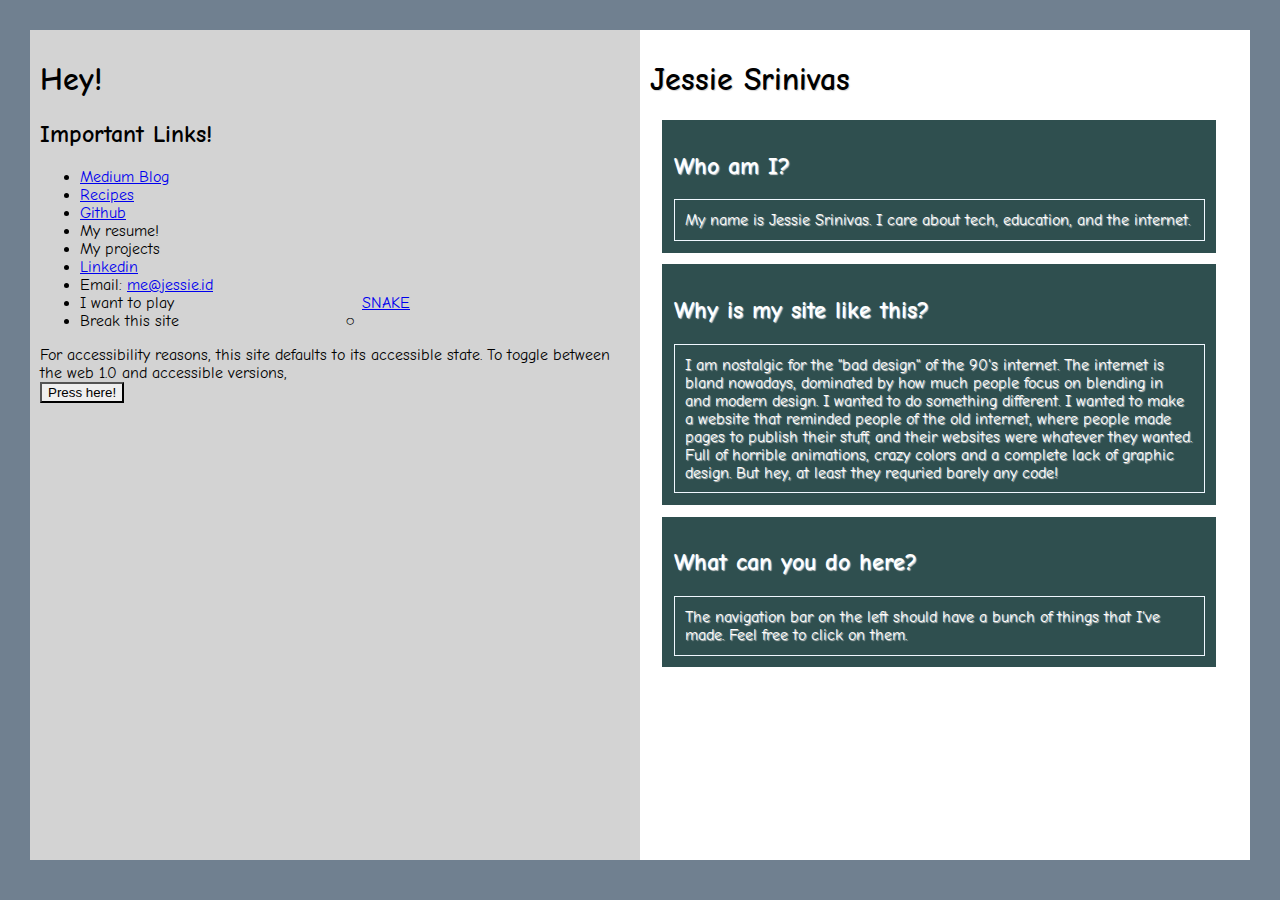
<file: index.html>
<!DOCTYPE html>
 <html>

<meta name="viewport" content="width=device-width, initial-scale=1.0">

<head>
    <style>
        @import url('https://fonts.googleapis.com/css2?family=Comic+Neue:ital,wght@0,300;0,400;0,700;1,300;1,400;1,700&display=swap');
        </style>
    <link href="style.css" rel="stylesheet" />

 <link href="crazy.css" rel="alternate stylesheet" title="Crazy" />
 <script>
    function getStyleSheet(unique_title) {
  for (const sheet of document.styleSheets) {
    if (sheet.title === unique_title) {
      return sheet;
    }
  }
}
    choices=["Hey!", "You made it!", "Nice to see you!", "Welcome!", "Just like Minecraft", "Welcome to my page"]
    var crazy=false;
    var crazychild;
    window.onload = (event) =>{
        document.getElementById("splash").innerText=choices[Math.floor(Math.random() * choices.length)];
         crazychild = getStyleSheet('Crazy');
    }
    function crazytime(){
        crazy = !crazy;
        if(crazy){
            crazychild.disabled = false;
        }
        else{
            crazychild.disabled = true;
        }
    }
 </script>
</head>
<body>
    <div class="container">
        <div class="nav"> 
             <h1 id="splash"> </h1>
             <h2> Important Links! </h2>
            <ul>
                <li>
                    <a href="https://medium.com/@lovetheblahaj">Medium Blog</a>
                </li>
                <li>
                    <a href="https://chef.jessie.id" >Recipes</a>
                </li>
                <li>
                    <a href="https://github.com/blahajjessie/">Github</a>
                </li>
                <li>
                    <a>My resume!</a>
                </li>
                <li>
                    <a>My projects</a>
                </li>
                <li>
                    <a href="https://www.linkedin.com/in/blahajjessie/">Linkedin</a>
                </li>
           
                <li>
                    Email: <a href="mailto:me@jessie.id">me@jessie.id</a>
                </li>
                <li>  I want to play   
                    <a style="float:right; margin-right: 40%;" id=snake href="snake.html"> SNAKE </a> 
                </li>
                <li> Break this site <a id=ball style="float:right; margin-right: 50%;">○</a>
                </li>
            </ul>
        For accessibility reasons, this site defaults to its accessible state. To toggle between the web 1.0 and accessible versions,  
        <div>         <blink class="blink"><button onclick="crazytime()" id="crazytime"> Press here!</button></blink>
        </div>
        </div>
        <div class="maincontent">
            <blink><h1> Jessie Srinivas </h1></blink>

            <div class=post>
            <h2> Who am I?</h2>
            <div>
                My name is Jessie Srinivas. I care about tech, education, and the  internet.
            </div>
            </div>
            <div class="post">
            <h2>Why is my site like this?</h2>
            <div>
                I am nostalgic for the "bad design" of the 90's internet. 
                The internet is bland nowadays, dominated by how much people focus on blending in and modern design.
                I wanted to do something different.  I wanted to make a website that reminded people of the old internet, where
                people made pages to publish their stuff, and their websites were whatever they wanted. Full of horrible animations, 
                crazy colors and a complete lack of graphic design. But hey, at least they requried barely any code!
            </div>
            </div>
            <div class="post">
            <h2> What can you do here?</h2>
            <div>
                The navigation bar on the left should have a bunch of things that I've made. Feel free to click on them. 
            </div>

        </div>

        </div>
    </div>

</body>
 </html>
</file>
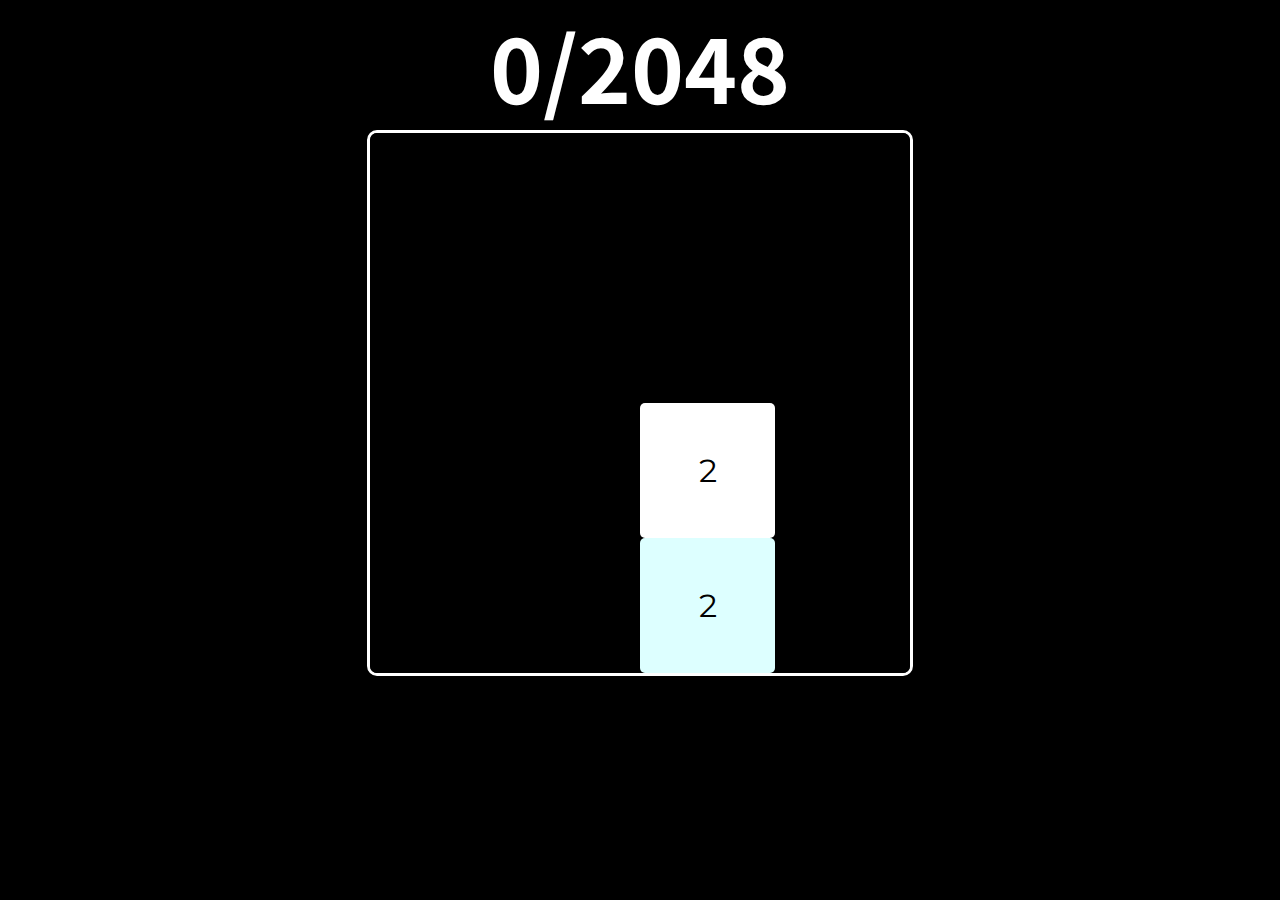
<file: 2048/index.html>
<html>
<head>
  <title> 2048</title>
  <link href="assets/style.css" type="text/css" rel="stylesheet">
  <script async src="https://www.googletagmanager.com/gtag/js?id=UA-108811027-2"></script>
  <script>
    window.dataLayer = window.dataLayer || [];
    function gtag() {
      dataLayer.push(arguments);
    }
    gtag('js', new Date());
    gtag('config', 'UA-108811027-2');
  </script>
  <link href="https://fonts.googleapis.com/css?family=Montserrat|Noto+Sans+HK&display=swap" rel="stylesheet">
</head>
<body>
  <h1 id=title>0/2048</h1>
  <div class=main>
    <div class=wrap>
      <div id=0 class=row>
        <div id=00 class=box></div>
        <div id=01 class=box></div>
        <div id=02 class=box></div>
        <div id=03 class=box></div>
      </div>
      <div id=1 class=row>
        <div id=10 class=box></div>
        <div id=11 class=box></div>
        <div id=12 class=box></div>
        <div id=13 class=box></div>
      </div>
      <div id=2 class=row>
        <div id=20 class=box></div>
        <div id=21 class=box></div>
        <div id=22 class=box></div>
        <div id=23 class=box></div>
      </div>
      <div id=3 class=row>
        <div id=30 class=box></div>
        <div id=31 class=box></div>
        <div id=32 class=box></div>
        <div id=33 class=box></div>
      </div>
    </div>
  </div>
  <h1 id=game onClick="window.location.href=window.location.href"></h1>

  <script src="assets/game.js"></script>
</body>
</html>
</file>
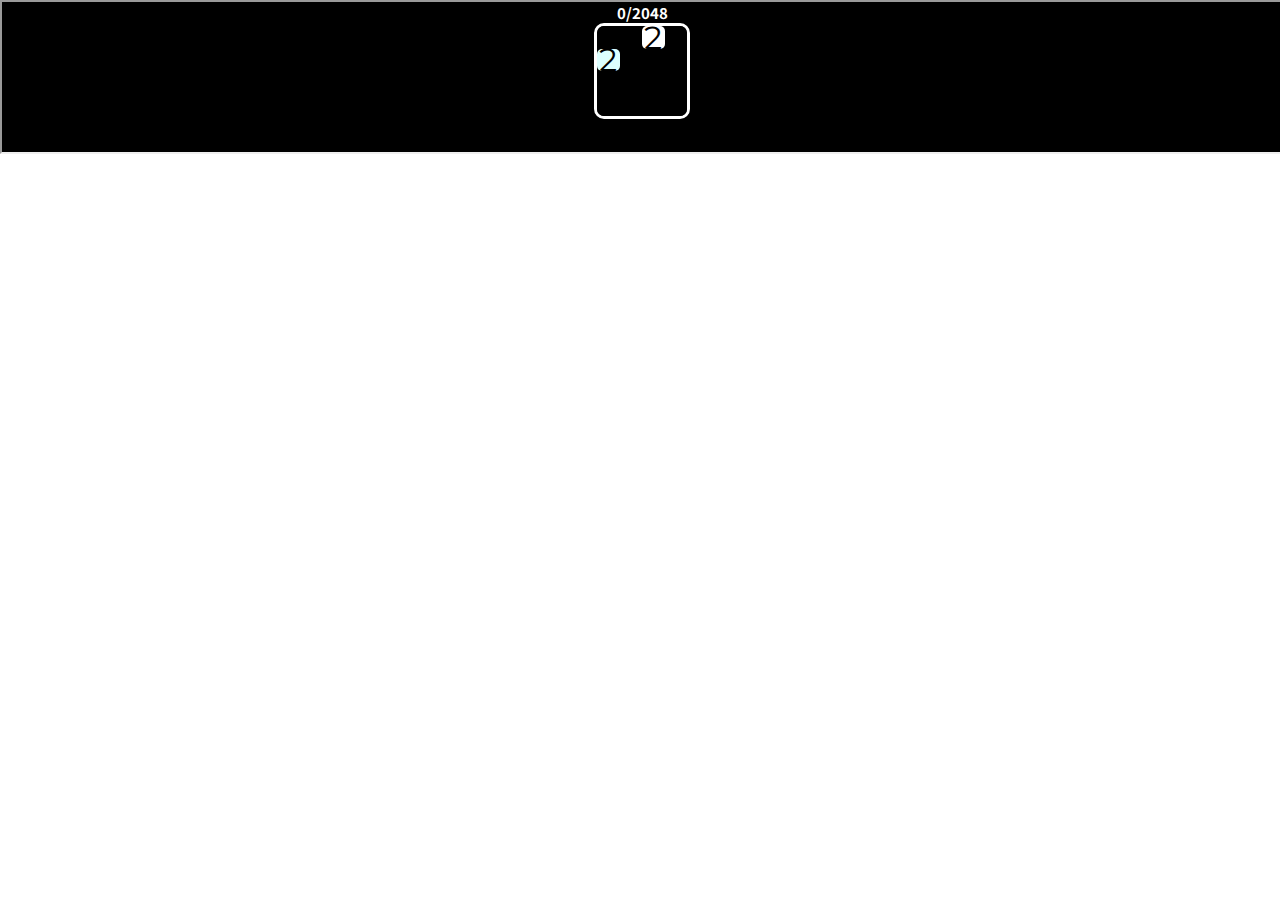
<file: 2048.html>
<!DOCTYPE html>
<head>
    <script src="stopitios.js"></script>

    <style>
        *{
            padding:0px;
            margin: 0;
        }
    </style>
</head>

<body id="stopitios">
    <iframe height=100% width=100% margin=0 src="2048/index.html"></iframe>
</body>
</file>
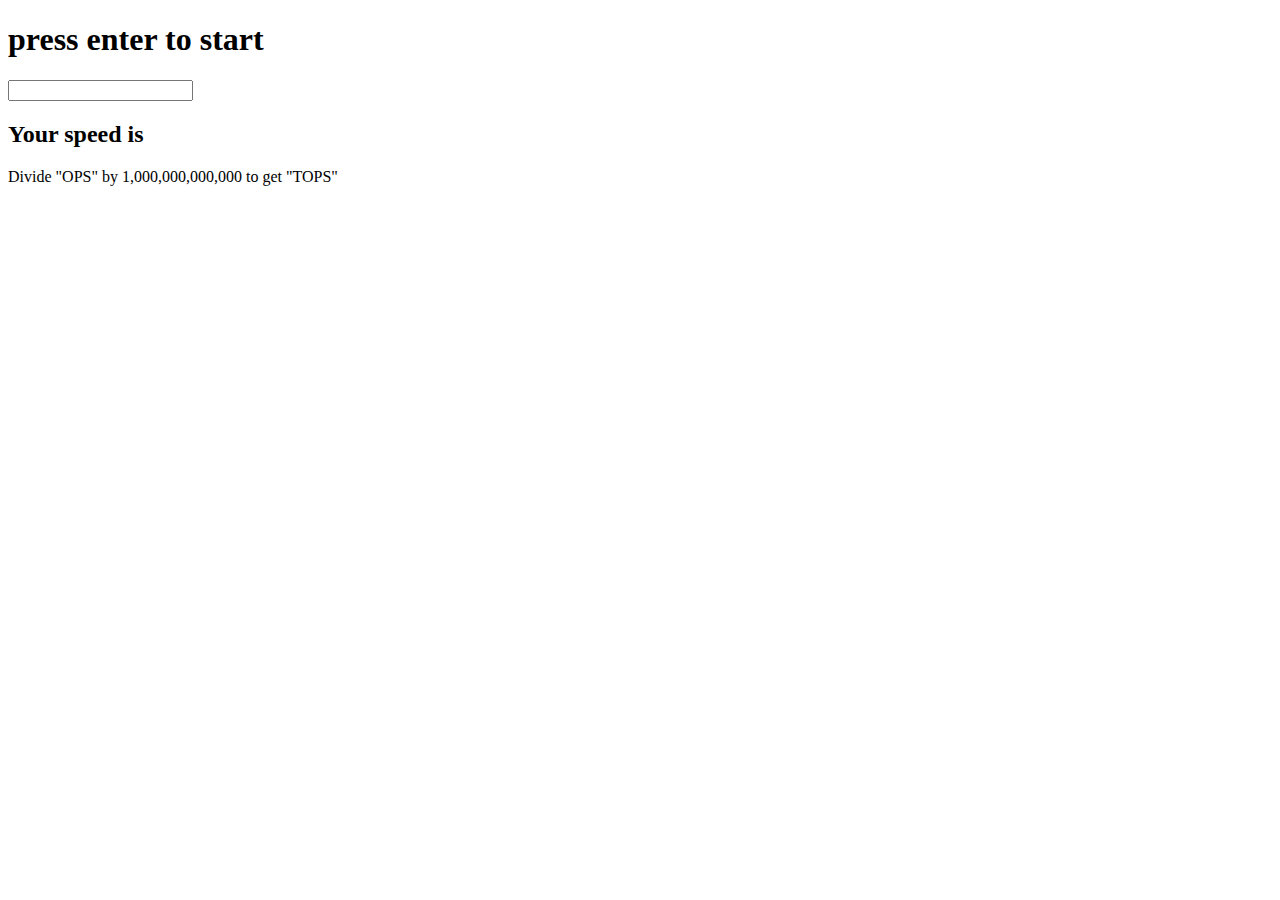
<file: ops.html>
<!DOCTYPE html>
<head>
    <script>
        var add = (a, b) => a+b;
        var sub = (a, b) => a-b;
        var mul = (a, b) => a*b;
        var ops = [add, sub, mul]
        var sym = [" + ", " - ", " * "]
        
        var rand4 = ()=> Math.floor(Math.random() *16 - 8)
        var a = 0
        var b = 0
        var op = (a,b)=> NaN;
        var os = 0;
        var ans = op(a, b);
        var corr = 0;
        firstTime = 0
        function ref(){
            a = rand4();
            b = rand4();
            let t = Math.floor(Math.random() * 3)
            op = ops[t];
            os = sym[t];
            ans = op(a, b);
            document.getElementById("math").innerText = a + os + b + " = "
        }
        function recalc(){
            
        }
        function test(){
                if (document.getElementById("result").value == ans){
                    corr++
                }
                document.getElementById("ops").innerText = "Your speed is: " + (1000 * corr / (Date.now() - firstTime)).toFixed(5) + " OPS, or " +  (.000000001 * corr / (Date.now() - firstTime)).toFixed(15) + " TOPS";

                document.getElementById("result").value = ""
        }

        document.addEventListener("keydown", e=>{
            if (e.key == "Enter"){
                if (firstTime == 0){
                    firstTime = Date.now();
                }
                test();
                ref();
            }
        });
    </script>
</head>
<body>
    <h1 id="math"> press enter to start</h1>
    <input type="text" id="result">
    <h2 id="ops"> Your speed is </h2>  
    Divide "OPS" by 1,000,000,000,000 to get "TOPS"

    <!-- <div id="opts" onclick="recalc">
        <h3> Select from these options</h3>
        Operations: 
        <input name="availops" type="checkbox" readonly="readonly" disabled="disabled" value = "add" checked> Addition
        <input name="availops" type="checkbox" value = "sub" checked> Subtraction
        <input name="availops" type="checkbox" value = "sub" checked > Multiplication
        <br>

        Signed? 
        <input name="signed" type="checkbox" value = "true" checked> signed
        <br>

        Number of bits:
        <input name="bits" type="radio" value = "4"> 4 bit
        <input name="bits" type="radio" value = "8"> 8 bit
    </div> -->







</body>
</file>
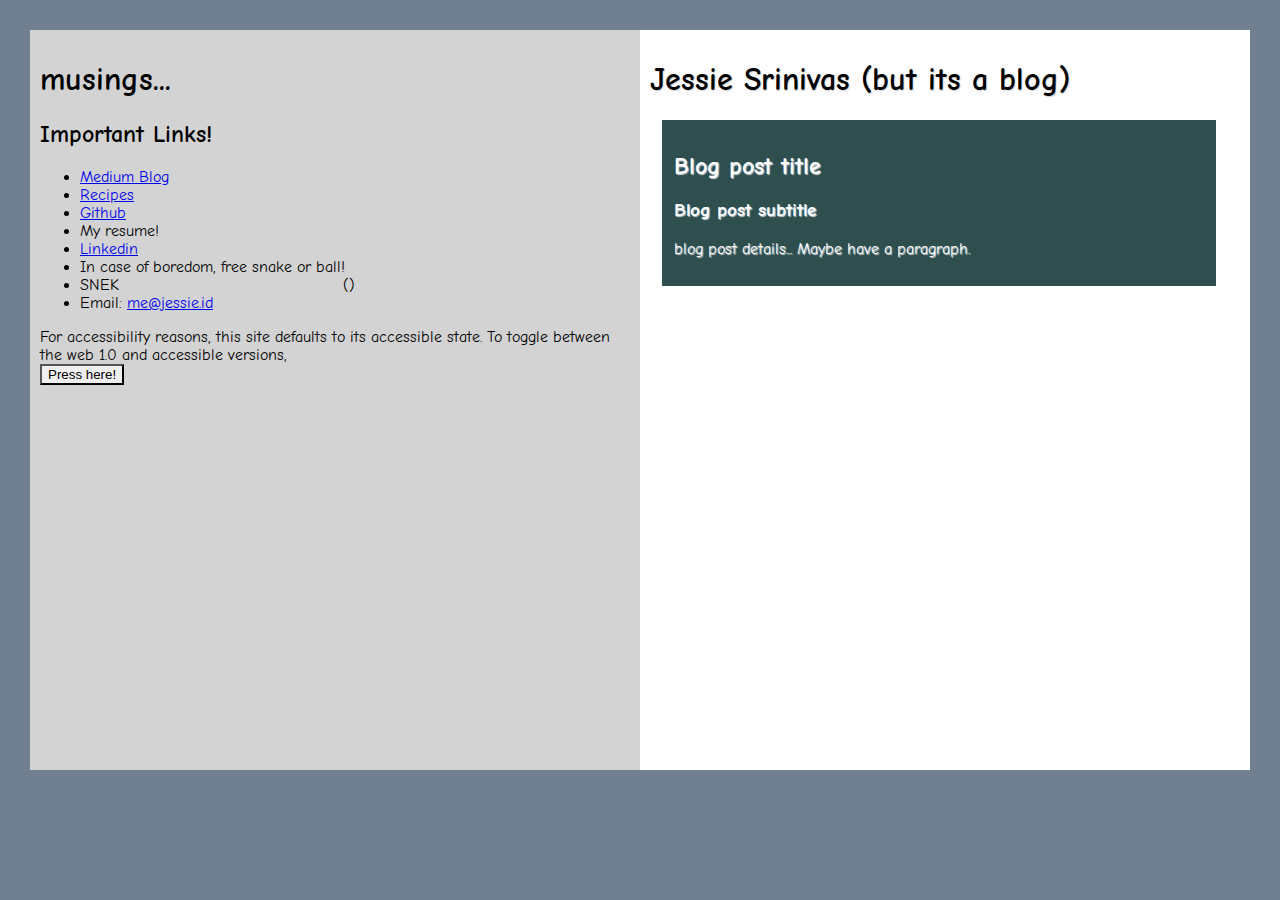
<file: secretblog.html>
<!DOCTYPE html>
 <html>

<meta name="viewport" content="width=device-width, initial-scale=1.0">

<head>
    <style>
        @import url('https://fonts.googleapis.com/css2?family=Comic+Neue:ital,wght@0,300;0,400;0,700;1,300;1,400;1,700&display=swap');
        </style>
 <link href="style.css" rel="stylesheet" />

 <link href="crazy.css" rel="alternate stylesheet" title="Crazy" />
 <script>
    function getStyleSheet(unique_title) {
  for (const sheet of document.styleSheets) {
    if (sheet.title === unique_title) {
      return sheet;
    }
  }
}
    choices=["Its the blog!", "musings..."]
    var crazy=false;
    var crazychild;
    window.onload = (event) =>{
        document.getElementById("splash").innerText=choices[Math.floor(Math.random() * choices.length)];
         crazychild = getStyleSheet('Crazy');
    }
    function crazytime(){
        crazy = !crazy;
        if(crazy){
            crazychild.disabled = false;
        }
        else{
            crazychild.disabled = true;
        }
    }
 </script>
 <script>

 </script>
</head>
<body style="height:80vh; margin:30px;">
    <div class=container>
        <div class=nav > 
             <h1 id="splash"> </h1>
             <h2> Important Links! </h2>
            <ul>
                <li>
                    <a href="https://medium.com/@lovetheblahaj">Medium Blog</a>
                </li>
                <li>
                    <a href="https://chef.jessie.id" >Recipes</a>
                </li>
                <li>
                    <a href="https://github.com/blahajjessie/">Github</a>
                </li>
                <li>
                    <a>My resume!</a>
                </li>
                <li>
                    <a href="https://www.linkedin.com/in/blahajjessie/">Linkedin</a>
                </li>
                <li> In case of boredom, free snake or ball!
                </li>
                <li>     
                        <div id=snake style="float: left;">SNEK </div> <div id=ball style="float:right; margin-right: 50%;"> ()</div>
                </li>
                <li>
                    Email: <a href="mailto:me@jessie.id">me@jessie.id</a>
                </li>
            </ul>
        For accessibility reasons, this site defaults to its accessible state. To toggle between the web 1.0 and accessible versions,  
        <div>         <blink class="blink"><button onclick="crazytime()" id="crazytime"> Press here!</button></blink>
        </div>
        </div>
        <div class="maincontent">
            <h1> Jessie Srinivas (but its a blog)</h1>
            <div class="post">
                <h2>Blog post title</h2>
                <h3>Blog post subtitle</h3>
                <p>
                    blog post details... Maybe have a paragraph. 
                </p>
            </div>
        </div>
    </div>

</body>
 </html>
</file>
<file: style.css>
body{
    background-color:slategray;
    color:black;
    font-family: 'Comic Sans MS', 'Comic Sans', 'Chalkboard SE', 'Comic Neue', cursive;
    text-shadow: 1px 1px 1px lightgray;
    height:90vh; margin:30px;
    overflow: hidden;
}

.container{
    display: flex;
    justify-content:flex-start;
    height: 100%;
}
button{border-radius: 0;}
.nav-bar{
    max-width: 30%
}
.nav{
    background-color: lightgray; margin:0; padding: 10px; height: 100%; width:100%;
}
.maincontent{
    background-color: white; width:100%; height:100%; padding:10px;
}
.post{
    background-color: darkslategray;
    width: 90%;
    padding:2%;
    margin: 2%;
    color:white;
}

.post div:nth-child(2){
    padding:2%;
    border: 1px;
    border-color: aliceblue;
    border-style: solid;
}
.post div:nth-child(2) ul:first-child{
    margin:0;
    padding-left:2%;
}
.maincontent{
    overflow: scroll;

}
.img-nav{
    visibility: hidden;
    width: 0px;
    height: 0px;
}
</file>
<file: crazy.css>
blink { animation: blink 1s step-end infinite; }
@keyframes blink {
    67% { opacity: 0;}
}
h1{
    animation: blink 10s infinite;
}
@keyframes big {
    33%{font-size:x-large}
    66%{color:rgb(72, 0, 94)}
}
body{
    animation: swing 1s infinite alternate-reverse; 
    background-image: url(starsnstuff.gif);
    color:white;
    text-align: center;
    font-size: larger;
    overflow-y: clip;

}
@keyframes swing{
    100% {text-shadow: 3px 0px 1px gray; 
    background-color: aqua;}
    75% {text-shadow: 1px 2px 1px gray;}

    50% {text-shadow: 0px 3px 1px gray;
    background-color: teal;}
    25% {text-shadow: -1px 2px 1px gray;}

    0% {text-shadow: -3px 0px 1px gray;
    background-color: green;}
}

.nav{
    visibility:hidden;
    width: 0px;
    height: 0px;
}
.container{
    justify-self: center;
    height: 100vh;
    align-self: center;
    max-width: 800px;
    overflow-y: clip;
    overflow-x: visible;
}
.img-nav{
    height: 100vw;
    width:100vw;
    max-height: 30vh;
    max-width: 60vh;
    align-self: baseline;
    justify-self: center;
    overflow-y:clip;
    overflow-x:visible;

}
.maincontent{
    height:72vh
}

.imgobj{
    justify-self: baseline;
    offset-path: circle(55% at bottom );
    height: 100px;

    animation: moveimg 20s infinite linear  ;
}



.imgobj:nth-child(1) {
    animation-delay: 0s;
}

.imgobj:nth-child(2){
    animation-delay: 2s;
}

.imgobj:nth-child(3){
    animation-delay: 4s;
}
.imgobj:nth-child(4){
    animation-delay: 6s;
}
.imgobj:nth-child(5){
    animation-delay: 8s;
}
.imgobj:nth-child(6){
    animation-delay: 10s;
}
.imgobj:nth-child(7){
    animation-delay: 12s;
}
.imgobj:nth-child(8){
    animation-delay: 14s;
}
.imgobj:nth-child(9){
    animation-delay: 16s;
}
.imgobj:nth-child(10){
    animation-delay: 18s;
}



@keyframes moveimg {

    100% { offset-distance: 100%; };

    50% {offset-distance: 75%;}

    0% { offset-distance: 50%; };

    


  }
</file>
<file: 2048/assets/style.css>
.main {
  display: flex;
  flex-direction: column;
  justify-content: flex-start;
  width: 100%;
  align-items: center;


}
.wrap{
  border-radius: 10px;
    border-style: solid;
    border-color:white;
}
.row {
  display: flex;
  justify-content: flex-start;
  flex-flow: row wrap;
}

.box {
    border-radius: 5px;
  font-family: 'Montserrat', sans-serif;
font-size: 200%;
  width:15vw;
  height:15vh;
  max-width: 15vh;
  max-height:15vw;
  display: flex;
  background-color: darkgray;

  flex-direction: row;
  align-items: center;
  justify-content: center;
}

* {
  margin: 0px !important;
}

h1{
font-family: 'Noto Sans HK', sans-serif;
  font-size: 10vh;;
  display: flex;
  justify-content: center;
  color:white;
}


.n2{
  background-color: #FFF;
}
.n0{
  background-color: black;
  color:black;
}
.n4{
  background-color: #999;
}
.n8{
    background-color:#ffefef ;
}
.n16{
  background-color:#ffd8d8;
}
.n32{
  background-color:#fcc2c2;
}
.n64{
  background-color:#fcecc2;
}
.n128{
  background-color:#f0fcc2;
}
.n256{
  background-color:#defcc2;
}
.n512{
  background-color:#c2fcc5;
}
.n1024{
  background-color:#c2fce6;
}
.n4096{
  background-color:#ff00d8;
}

.n8192{
  background-image: linear-gradient(red, yellow);
}
.n16384{
  background-image: linear-gradient(to right, red,orange,yellow,green,blue,indigo,violet);
}


.n32768{
  background: linear-gradient(to right, red,orange,yellow,green,blue,indigo,violet,red,orange,yellow,green,blue,indigo,violet,red);
  background-size: 200% 100%;
  font-family: cursive !important;
  text-shadow: 2px 2px black;
  color:white;

  -webkit-animation: rainbow .5s linear infinite;
  -z-animation: rainbow .5s linear  infinite;
  -o-animation: rainbow .5s linear  infinite;
    animation: rainbow .5s linear  infinite;}

  @-webkit-keyframes rainbow {
      0%{background-position:0% 0%}
      100%{background-position:100% 100%}

  }
  @-moz-keyframes rainbow {
      0%{background-position:0% 0%}
      100%{background-position:100% 100%}
  }
  @-o-keyframes rainbow {
      0%{background-position:0% 0%}
      100%{background-position:100% 100%}
  }
  @keyframes rainbow {
      0%{background-position:0% 0%}
      100%{background-position:100% 100%}

}


body{
  background-color: black;
    overflow: hidden;
    width:100%;
    height:90vh;
      -webkit-overflow-scrolling: touch;
}
html{
  height: 90vh;
}
 *{
  overflow: hidden !important;

}

.new.n2{
  background-color: #DFF !important;
}

.new.n4{
  background-color: #799 !important;
}
.n2048{
  background-color:black;
  color:white;
}
</file>
